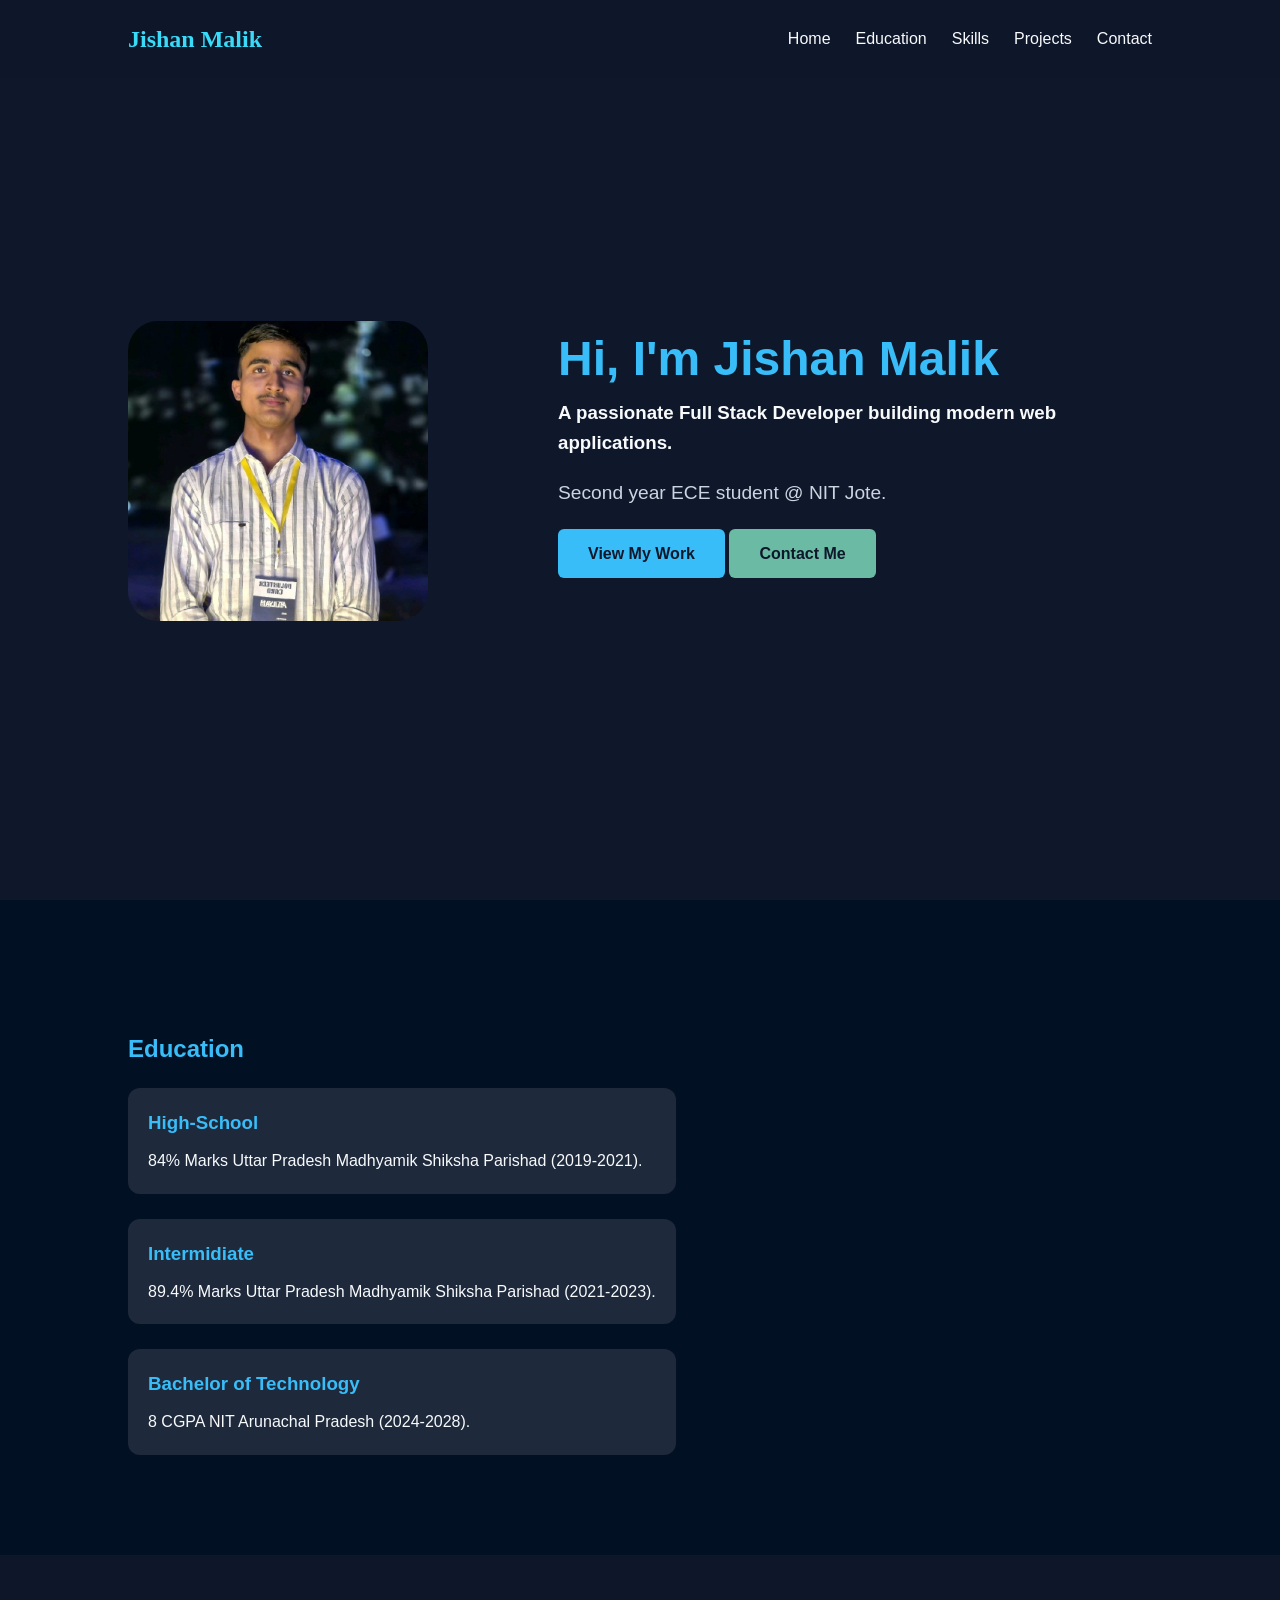
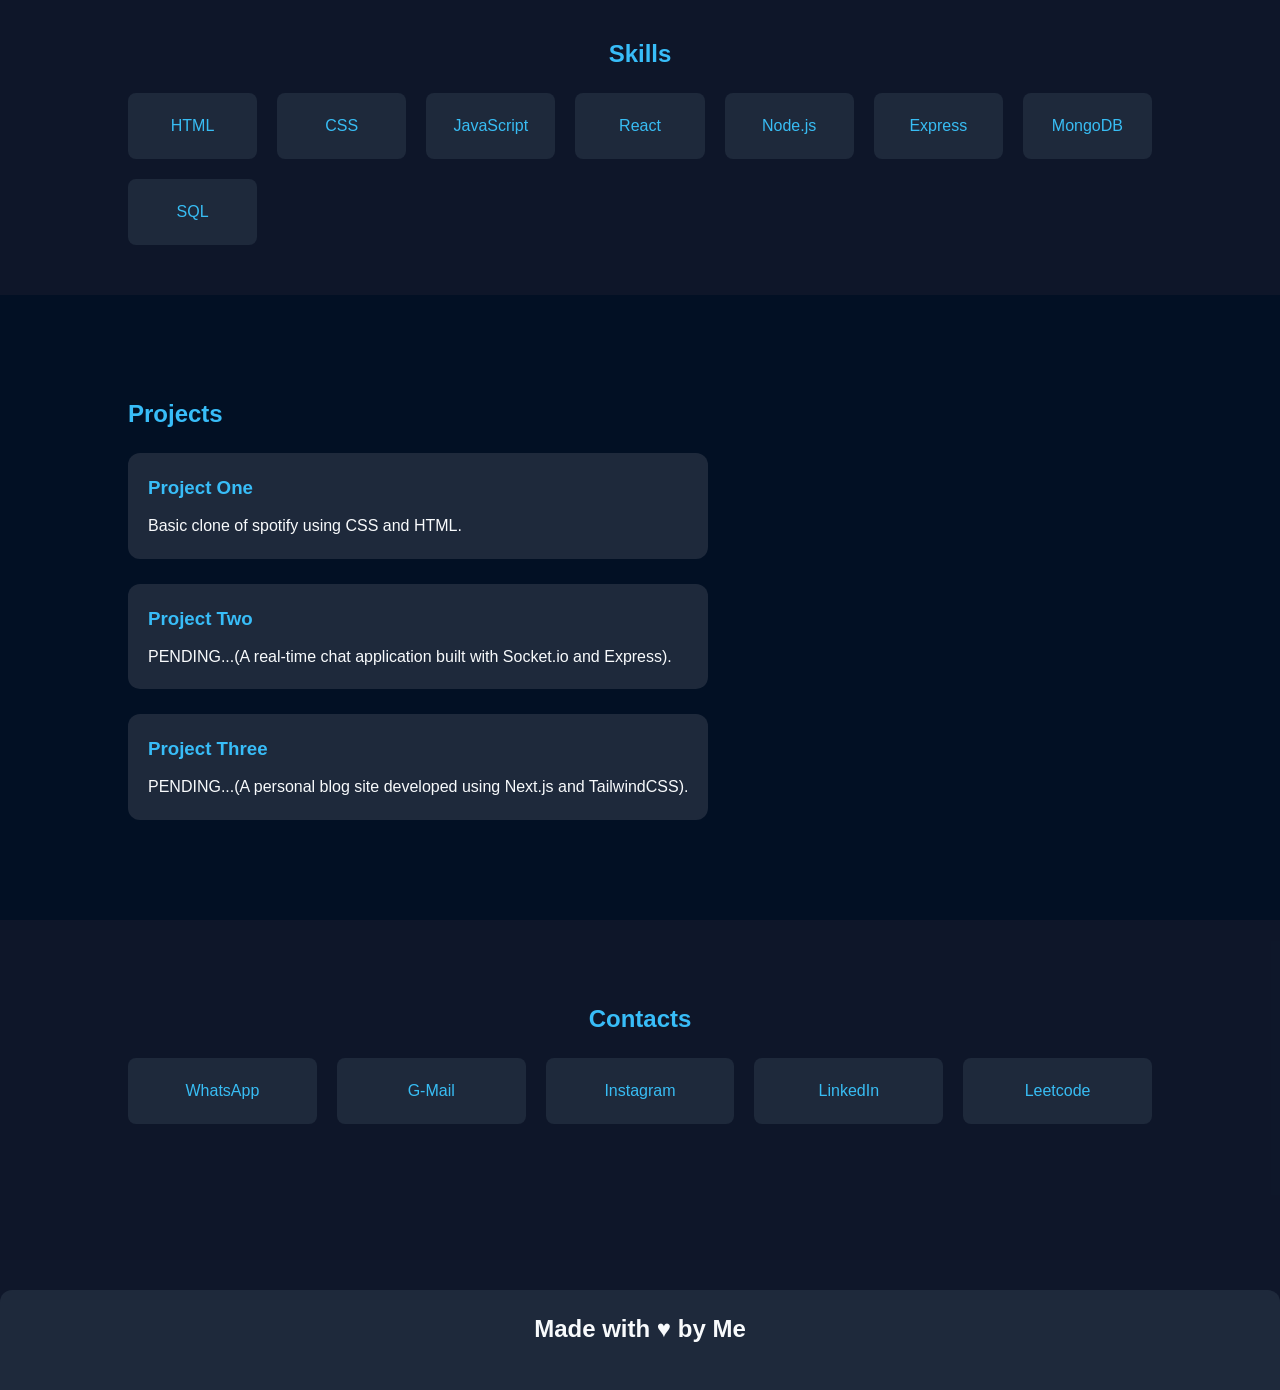
<file: practice_Q3_portfolio_page.html>
<!DOCTYPE html>
<html lang="en">
<head>
    <meta charset="UTF-8">
    <meta name="viewport" content="width=device-width, initial-scale=1.0">
    <title>Portfolio Page</title>
    <link rel="stylesheet" href="portfolio.css">
</head>

<body>
   <nav>
      <div class="logo">Jishan Malik</div>
      <ul>
        <li><a href="#hero">Home</a></li>
        <li><a href="#education">Education</a></li>
        <li><a href="#skills">Skills</a></li>
        <li><a href="#projects">Projects</a></li>
        <!-- <li><a href="#achieve">Achievement</a></li>
        <li><a href="#hobbies">Hobbies</a></li> -->
        <li><a href="#contact">Contact</a></li>
      </ul>
    </nav>

   <section class="hero" id="hero">
      <div class="hero-text">
         <div >
            <img  id="img" height="300px" width="300px"   src="profile_image_jishan-malik.png" alt="profile image" >
        
      </div>
        <div>
         <h1>Hi, I'm Jishan Malik</h1>
        <h3>A passionate Full Stack Developer building modern web applications.</h3>
        <p>Second year ECE student @ NIT Jote.</p>
        <a href="#projects" class="btn">View My Work</a>
        <a href="#contact" class="btn1">Contact Me</a>
      </div>
      </div>
    </section>


    <div id="all">
  <div class="parent">


   <section id="education">
      <h2 style="color:#38bdf8; margin-bottom:20px;">Education</h2>
      <div class ="education-grid" id="education">
  
   <div class="education-grid">
        <div class="education-card"> 
         <h3>High-School</h3>
         <p>84% Marks Uttar Pradesh Madhyamik Shiksha Parishad (2019-2021).</p>
      </div> 

         <div class="education-card">
            <h3>Intermidiate</h3>
            <p>89.4% Marks Uttar Pradesh Madhyamik Shiksha Parishad (2021-2023).</p>
         </div> 
         
        <div class="education-card"> 
         <h3>Bachelor of Technology</h3>
            <p>8 CGPA NIT Arunachal Pradesh (2024-2028).</p></div>
         </div> 
        </div>
   </section>

   
<div class ="card" id="skills">
      <section id="skills">
         <h2 style="color:#38bdf8; margin-bottom:20px;">Skills</h2>
         <div class="skills">
           <div class="skill">HTML</div>
           <div class="skill">CSS</div>
           <div class="skill">JavaScript</div>
           <div class="skill">React</div>
           <div class="skill">Node.js</div>
           <div class="skill">Express</div>
           <div class="skill">MongoDB</div>
           <div class="skill">SQL</div>
         </div>
       </section>
</div>

<section id="projects">
   <h2 style="color:#38bdf8; margin-bottom:20px;">Projects</h2>
   <div class="projects-grid">
     <div class="project-card">
       <h3>Project One</h3>
       <p> Basic clone of spotify using CSS and HTML.</p>
     </div>
     <div class="project-card">
       <h3>Project Two</h3>
       <p>PENDING...(A real-time chat application built with Socket.io and Express).</p>
     </div>
     <div class="project-card">
       <h3>Project Three</h3>
       <p>PENDING...(A personal blog site developed using Next.js and TailwindCSS).</p>
     </div>
   </div>
 </section>

<div class ="card" id="contacts">
  <section id="contact">
     <h2 style="color:#38bdf8; margin-bottom:20px;">Contacts</h2>
     <div class="skills">
       <div class="skill"><a href="https://wa.me/6393948577" target="_blank"> WhatsApp </a> </div>
       <div class="skill"><a href="mailto:jishanmalikoffical2828@gmail.com"> G-Mail</a></div>
       <div class="skill"> <a href="https://www.instagram.com/jishan.028/" target="_blank"> Instagram </a></div>
       <div class="skill"> <a href="https://www.linkedin.com/in/jishan-malik-41b543321/" target="_blank"> LinkedIn </a></div>
       <div class="skill"> <a href="https://leetcode.com/u/jishan_28/" target="_blank"> Leetcode </a></div>
     </div>
   </section>
</div>
</div>
<footer id="foot">
   <h2>Made with &hearts; by Me </h2>
</div>
</footer>
</body>
</html>
</file>
<file: portfolio.css>
.logo{
  font-family:fantasy;
 }
 .parent{
  display: flex;
  flex-wrap: wrap;
  padding-top: 50px;
  height: 1950px;
  gap: 20px;
  background-color: #021024;
  background-size: cover;
  background-position: center;

}

.card{
  grid-template-columns: repeat(2,1fr);
  display: inline-block;
  color: #38bdf4;
  text-align: center;
  height: 340px;
  width: 100%;
  background: rgba(15, 23, 42, .95);
  transition: all .5s ease-in-out;
  font-family: fantasy;
}

#img{

  transition: all .5s ease-in-out;
  border-radius: 10%;
}
#foot{
  align-items: center;
  text-align: center;
  height: 100px;
  transition: all .5s ease-in-out;
}
#foot:hover{
   color: white;
   font-size: large;
   transform: scale(1.021); 
} 
.intro{
  background-color:rgb(205, 213, 188);
}
#img:hover{
  color: white;
  box-shadow: 8px 8px 8px;
}
  * {
    margin: 0;
    padding: 0;
    box-sizing: border-box;
    font-family: "Poppins", sans-serif;
  }

  body {
    background: #0f172a;
    color: #f8fafc;
    line-height: 1.6;
  }

  a {
    text-decoration: none;
    color: inherit;
  }

  h1, h2, h3 {
    font-weight: 600;
  }

  section {
    padding: 80px 10%;
  }

  nav {
    position: fixed;
    width: 100%;
    top: 0;
    left: 0;
    background: rgba(15, 23, 42, 0.95);
    display: flex;
    justify-content: space-between;
    align-items: center;
    padding: 20px 10%;
    z-index: 1000;
  }

  nav .logo {
    font-size: 1.5rem;
    font-weight: bold;
    color: #38dbf8;
  }

  nav ul {
    list-style: none;
    display: flex;
    gap: 25px;
  }

  nav ul li a {
    color: #f8fafc;
    font-weight: 500;
    transition: color 0.3s ease;
  }

  nav ul li a:hover {
    color: #38bdf8;
  }

   .hero {
    height: 100vh;
    display: flex; 
  align-items: center; 
 justify-content: space-between; 
 padding-top: 130px; 
  } 
  .hero-text{
    display: flex;
    grid-template-columns: repeat(auto-fit, minmax(300px, 1fr));
    gap: 130px;
  }

  .hero-text h1 {
    font-size: 3rem;
    color: #38bdf8;
  }

  .hero-text p {
    margin: 20px 0;
    font-size: 1.2rem;
    color: #cbd5e1;
  }

  .btn {
    display: inline-block;
    padding: 12px 30px;
    background: #38bdf8;
    color: #0f172a;
    border-radius: 6px;
    font-weight: 600;
    transition: background 0.3s ease;
  }
  .btn1{
    display: inline-block;
    padding: 12px 30px;
    background: rgba(131, 227, 195,.8);
    color: #0f172a;
    border-radius: 6px;
    font-weight: 600;
    transition: background 0.3s ease;

  }
  .btn1:hover {
    background: rgba(131,227,195,.6);
  }

  .btn:hover {
    background: rgba(56, 189, 248,.6);
  }

  .about {
    background: #1e293b;
    border-radius: 12px;
    padding: 60px;
  }

  .about h2 {
    margin-bottom: 20px;
    font-size: 2rem;
    color: #38bdf8;
  }

 
  .skills {
    display: grid;
    grid-template-columns: repeat(auto-fit, minmax(120px, 1fr));
    gap: 20px;
    text-align: center;
  }

  .skill {
    background: #1e293b;
    padding: 20px;
    border-radius: 8px;
    transition: transform 0.3s ease;
  }

  .skill:hover {
    transform: translateY(-5px);
    background: #334155;
  }


  .education-grid {
    display: grid;
    grid-template-columns: repeat(auto-fit, minmax(280px, 1fr));
    gap: 25px;
  }

  .education-card {
    background: #1e293b;
    padding: 20px;
    border-radius: 12px;
    transition: transform 0.3s ease;
  }

  .education-card:hover{
    transform: translateY(-5px);
    background: #334155;
  }

  .education-card h3{
    color: #38bdf8;
    margin-bottom: 10px;
  }

  .projects-grid {
    display: grid;
    grid-template-columns: repeat(auto-fit, minmax(280px, 1fr));
    gap: 25px;
  }

  .project-card {
    background: #1e293b;
    padding: 20px;
    border-radius: 12px;
    transition: transform 0.3s ease;
  }

  .project-card:hover {
    transform: translateY(-5px);
    background: #334155;
  }

  .project-card h3 {
    color: #38bdf8;
    margin-bottom: 10px;
  }

  footer {
    text-align: center;
    padding: 20px;
    background: #1e293b;
    margin-top: 40px;
    border-radius: 12px 12px 0 0;
  };

  .contacts {
    display: grid;
    grid-template-columns: repeat(auto-fit, minmax(100px, 1fr));
    gap: 20px;
    text-align: center;
  }

  .contact {
    background: #1e293b;
    padding: 20px;
    border-radius: 8px;
    transition: transform 0.3s ease;
  }

  .contact:hover {
    transform: translateY(-5px);
    background: #334155;
  }
</file>
